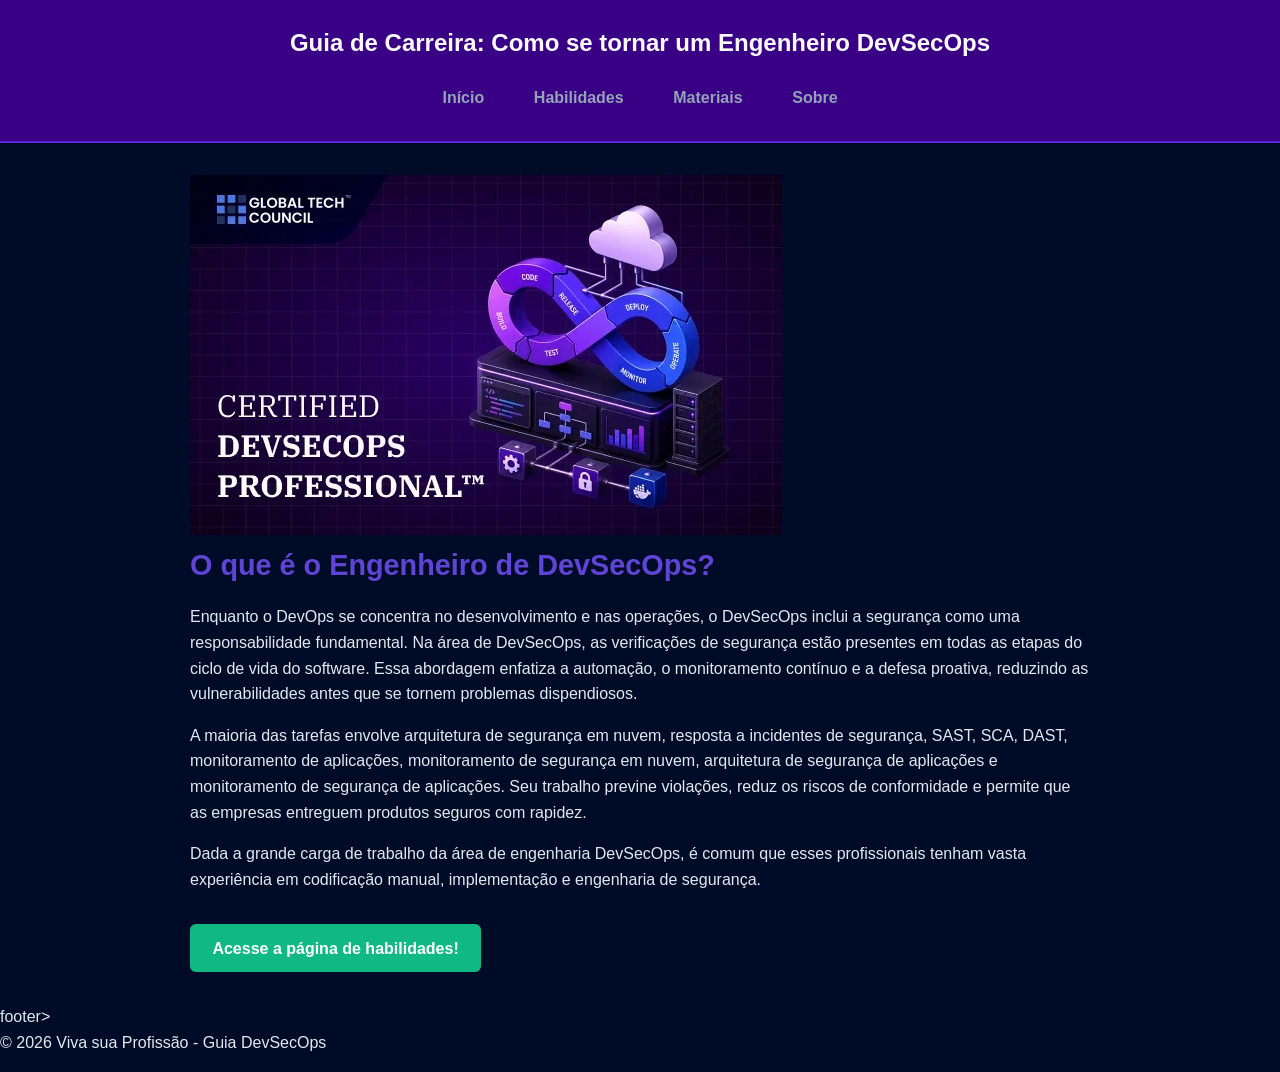
<file: index.html>
<!DOCTYPE html>
<html lang="pt-br">
<head>
    <meta charset="UTF-8">
    <meta name="viewport" content="width=device-width, initial-scale=1.0">
    <meta name="description" content="Descubra as habilidades necessárias para se tornar um Engenheiro de DevSecOps atráves de certificações, laboratórios, projetos e cursos.">
    <title>Como se tornar um Engenheiro DevSecOps | Viva sua Profissão </title>
    <link rel="stylesheet" href="../css/style.css">
</head>
<body>
    <header id="header-principle">
        <h1>Guia de Carreira: Como se tornar um Engenheiro DevSecOps</h1>
        <nav>
            <a href="index.html">Início</a>
            <a href="pages/habilidades.html">Habilidades</a>
            <a href="pages/materiais.html">Materiais</a>
            <a href="pages/sobre.html">Sobre</a>
        </nav>
    </header>
    <main>
        <section class="banner-img">
            <img src="img/certified-devsecops-professional-hero.webp" alt="Banner do simbolo de certificação da profissão DevSecOps" loading="lazy">
        </section>
        <h2>O que é o Engenheiro de DevSecOps?</h2>
        <section id="section-home">
            
            <section class="inicio">
                <p>Enquanto o DevOps se concentra no desenvolvimento e nas operações, o DevSecOps inclui a segurança como uma responsabilidade fundamental. Na área de DevSecOps, as verificações de segurança estão presentes em todas as etapas do ciclo de vida do software. Essa abordagem enfatiza a automação, o monitoramento contínuo e a defesa proativa, reduzindo as vulnerabilidades antes que se tornem problemas dispendiosos.</p>
                <p>A maioria das tarefas envolve arquitetura de segurança em nuvem, resposta a incidentes de segurança, SAST, SCA, DAST, monitoramento de aplicações, monitoramento de segurança em nuvem, arquitetura de segurança de aplicações e monitoramento de segurança de aplicações. Seu trabalho previne violações, reduz os riscos de conformidade e permite que as empresas entreguem produtos seguros com rapidez. </p>
                <p>Dada a grande carga de trabalho da área de engenharia DevSecOps, é comum que esses profissionais tenham vasta experiência em codificação manual, implementação e engenharia de segurança.</p>
            </section>
            <section class="habilidades">
                <a href="pages/habilidades.html" class="btn">Acesse a página de habilidades!</a>
            </section>
        </section>
    </main>

    footer>
        <p>&copy; 2026 Viva sua Profissão - Guia DevSecOps</p>
    </footer>
</body>
</html>
</file>
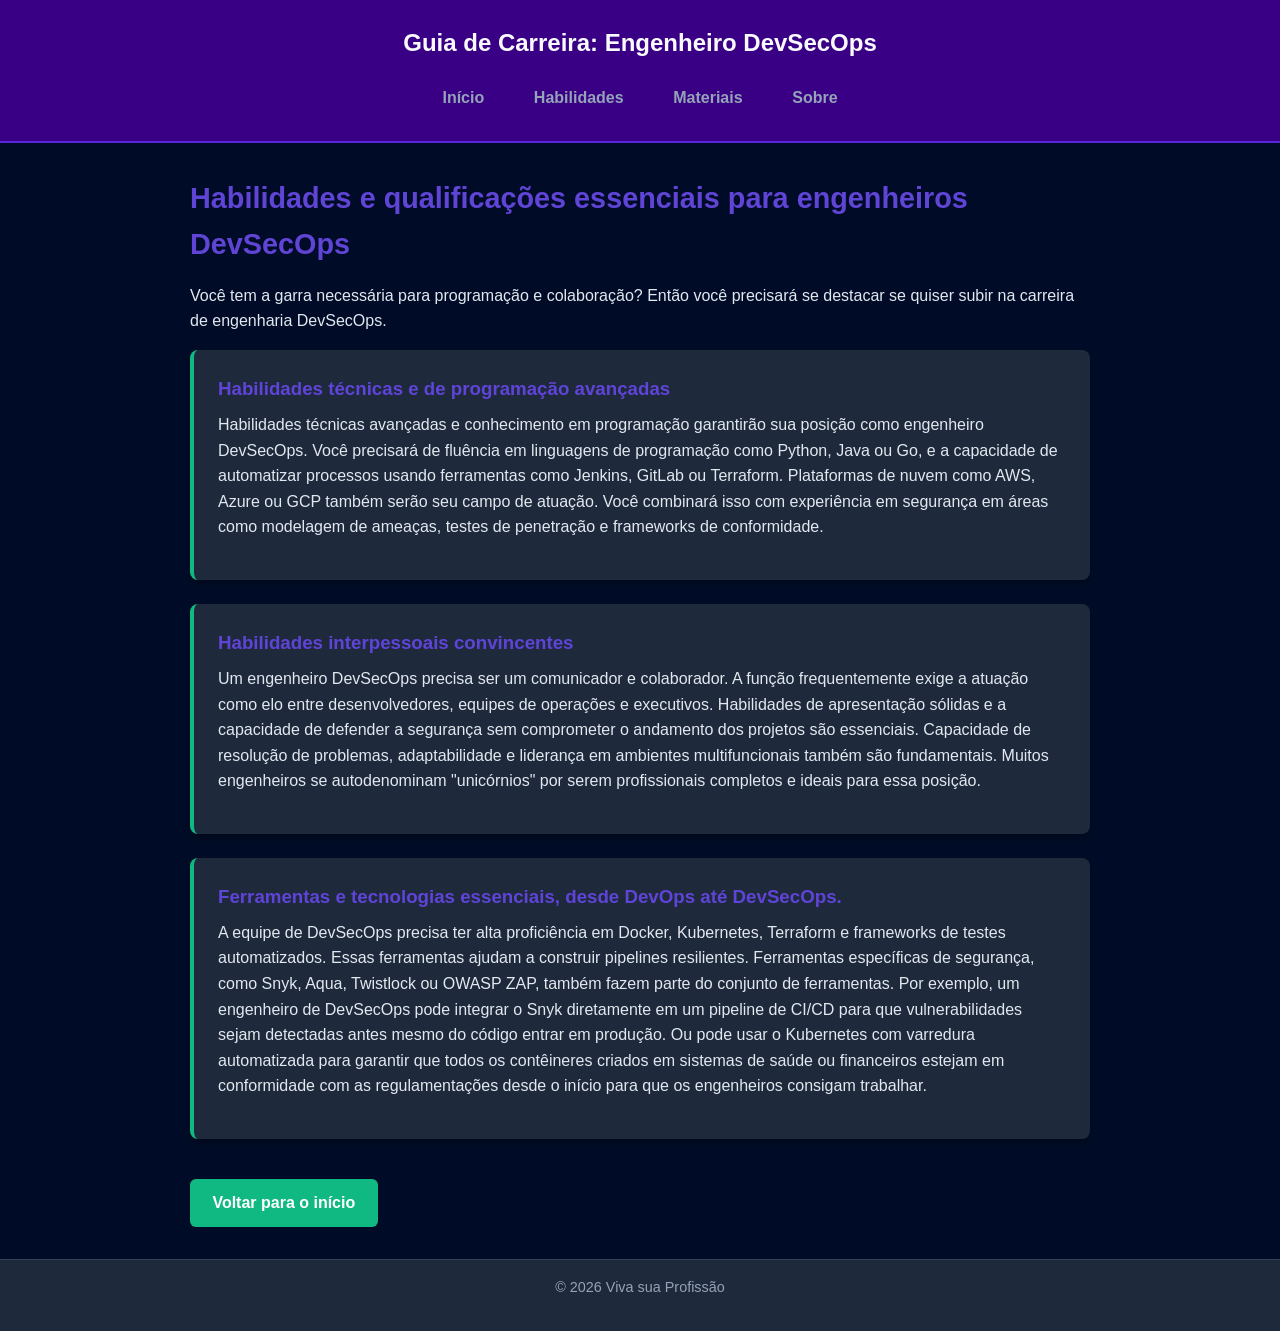
<file: pages/habilidades.html>
<!DOCTYPE html>
<html lang="pt-br">
<head>
    <meta charset="UTF-8">
    <meta name="viewport" content="width=device-width, initial-scale=1.0">
    <meta name="description" content="Descubra as habilidades necessárias para se tornar um Engenheiro de DevSecOps atráves de certificações, laboratórios, livros e cursos.">
    <title>Habilidades | Viva sua Profissão </title>
    <link rel="stylesheet" href="../css/style.css">
</head>
<body>
    <header id="header-principle">
        <h1>Guia de Carreira: Engenheiro DevSecOps</h1>
        <nav>
            <a href="../index.html">Início</a>
            <a href="/pages/habilidades.html">Habilidades</a>
            <a href="/pages/materiais.html">Materiais</a>
            <a href="/pages/sobre.html">Sobre</a>
        </nav>
    </header>

    <main>
        <h2>Habilidades e qualificações essenciais para engenheiros DevSecOps</h2>
        <p>Você tem a garra necessária para programação e colaboração? Então você precisará se destacar se quiser subir na carreira de engenharia DevSecOps. </p>
        
        <section class="card-ability">
            <h3>Habilidades técnicas e de programação avançadas</h3>
            <p>Habilidades técnicas avançadas e conhecimento em programação garantirão sua posição como engenheiro DevSecOps. Você precisará de fluência em linguagens de programação como Python, Java ou Go, e a capacidade de automatizar processos usando ferramentas como Jenkins, GitLab ou Terraform. Plataformas de nuvem como AWS, Azure ou GCP também serão seu campo de atuação. Você combinará isso com experiência em segurança em áreas como modelagem de ameaças, testes de penetração e frameworks de conformidade.</p>
        </section>

        <section class="card-ability">
            <h3>Habilidades interpessoais convincentes</h3>
            <p>Um engenheiro DevSecOps precisa ser um comunicador e colaborador. A função frequentemente exige a atuação como elo entre desenvolvedores, equipes de operações e executivos. Habilidades de apresentação sólidas e a capacidade de defender a segurança sem comprometer o andamento dos projetos são essenciais. Capacidade de resolução de problemas, adaptabilidade e liderança em ambientes multifuncionais também são fundamentais. Muitos engenheiros se autodenominam "unicórnios" por serem profissionais completos e ideais para essa posição.</p>
        </section>
        
        <section class="card-ability">
            <h3>Ferramentas e tecnologias essenciais, desde DevOps até DevSecOps.</h3>
            <p>A equipe de DevSecOps precisa ter alta proficiência em Docker, Kubernetes, Terraform e frameworks de testes automatizados. Essas ferramentas ajudam a construir pipelines resilientes. Ferramentas específicas de segurança, como Snyk, Aqua, Twistlock ou OWASP ZAP, também fazem parte do conjunto de ferramentas. Por exemplo, um engenheiro de DevSecOps pode integrar o Snyk diretamente em um pipeline de CI/CD para que vulnerabilidades sejam detectadas antes mesmo do código entrar em produção. Ou pode usar o Kubernetes com varredura automatizada para garantir que todos os contêineres criados em sistemas de saúde ou financeiros estejam em conformidade com as regulamentações desde o início para que os engenheiros consigam trabalhar.</p>
        </section>
            
        <a href="../index.html" class="btn">Voltar para o início</a> 
    </main>

    <footer>
            <p>&copy; 2026 Viva sua Profissão</p>
    </footer> 
</body>
</html>
</file>
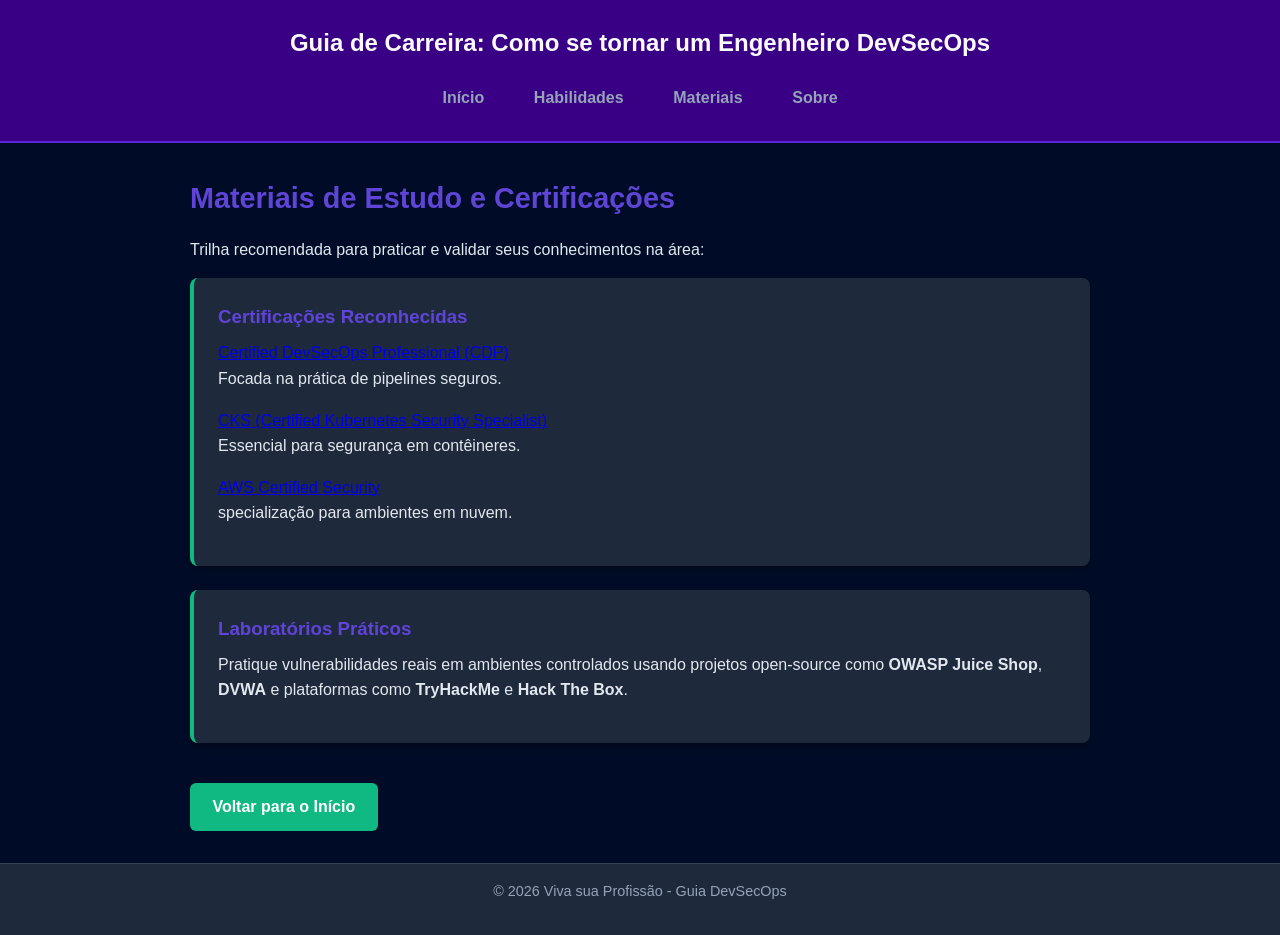
<file: pages/materiais.html>
<!DOCTYPE html>
<html lang="pt-br">
<head>
    <meta charset="UTF-8">
    <meta name="viewport" content="width=device-width, initial-scale=1.0">
    <meta name="description" content="Certificações, laboratórios, projetos e cursos para Engenheiro de DevSecOps.">
    <title>Materiais e Certificações | Viva sua Profissão</title>
    <link rel="stylesheet" href="../css/style.css">
</head>
<body>
    <header id="header-principle">
        <h1>Guia de Carreira: Como se tornar um Engenheiro DevSecOps</h1>
        <nav>
            <a href="../index.html">Início</a>
            <a href="/pages/habilidades.html">Habilidades</a>
            <a href="/pages/materiais.html">Materiais</a>
            <a href="/pages/sobre.html">Sobre</a>
        </nav>
    </header>

    <main>
        <h2>Materiais de Estudo e Certificações</h2>
        <p>Trilha recomendada para praticar e validar seus conhecimentos na área:</p>

        <article class="card-ability">
            <h3>Certificações Reconhecidas</h3>
            <p><a href="httpCKS (Certified Kubernetes Security Specialist)s://www.isaca.org/credentialing/cism?utm_source=google&utm_medium=cpc&utm_campaign=cism-evergreen&utm_term=cert_glo_acq_branded_ext&gad_source=1&gad_campaignid=23412716087&gbraid=0AAAAAD_A9K-dXdMG8-q3Lb4jbFHsxRKni&gclid=CjwKCAiAq5rYBhB-EiwAhj1RdubnGoExBVSySnyM7Cjoh7n1Gd_8j3sYI-G99NHM0vyKRdtjJTlgIBoCu7kQAvD_BwE" rel="noopener noreferrer">Certified DevSecOps Professional (CDP)</a><br> Focada na prática de pipelines seguros.<br></p>
            <p><a href="https://training.linuxfoundation.org/certification/certified-kubernetes-security-specialist/" rel="noopener noreferrer">CKS (Certified Kubernetes Security Specialist)</a><br>Essencial para segurança em contêineres.<br></p>
            <p><a href="https://www.coursera.org/professional-certificates/aws-security-engineer-advanced?utm_medium=sem&utm_source=gg&utm_campaign=b2c_latam_x_multi_ftcof_career-academy_cx_dr_bau_gg_pmax_gc_br_en_m_hyb_26-04_x&campaignid=23794238380&adgroupid=&device=c&keyword=&matchtype=&network=x&devicemodel=&creativeid=&assetgroupid=6705447784&targetid=&extensionid=&placement=&gad_source=1&gad_campaignid=23789677835&gbraid=0AAAAADdKX6ZyHiXs7afwc3SbgE8VZEvuO&gclid=CjwKCAiAq5rYBhB-EiwAhj1RdszBbtPWb1wbt-Ft4OnvGq03o_LRIJ11XqkRF9Hy-jTm8EIX3qLyhhoC6kIQAvD_BwE" rel="noopener noreferrer">AWS Certified Security</a><br>specialização para ambientes em nuvem.<br></p>
        </article>

        <article class="card-ability">
            <h3>Laboratórios Práticos</h3>
            <p>Pratique vulnerabilidades reais em ambientes controlados usando projetos open-source como <strong>OWASP Juice Shop</strong>, <strong>DVWA</strong> e plataformas como <strong>TryHackMe</strong> e <strong>Hack The Box</strong>.</p>
        </article>

        <a href="../index.html" class="btn">Voltar para o Início</a>
    </main>

    <footer>
        <p>&copy; 2026 Viva sua Profissão - Guia DevSecOps</p>
    </footer>
</body>
</html>
</file>
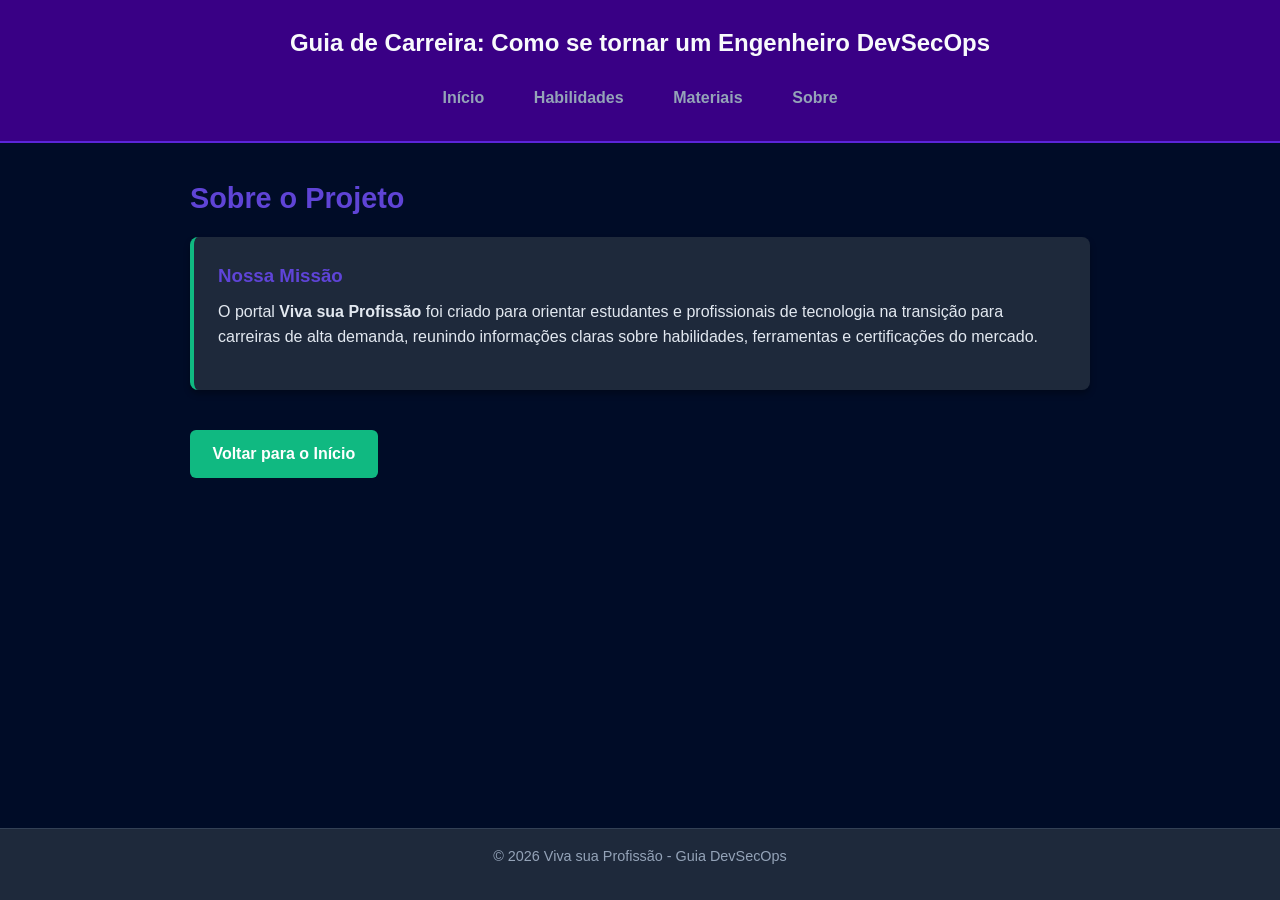
<file: pages/sobre.html>
<!DOCTYPE html>
<html lang="pt-br">
<head>
    <meta charset="UTF-8">
    <meta name="viewport" content="width=device-width, initial-scale=1.0">
    <meta name="description" content="Sobre o projeto Viva sua Profissão e o guia de carreira DevSecOps.">
    <title>Sobre | Viva sua Profissão</title>
    <link rel="stylesheet" href="../css/style.css">
</head>
<body>
    <header id="header-principle">
        <h1>Guia de Carreira: Como se tornar um Engenheiro DevSecOps</h1>
        <nav>
            <a href="../index.html">Início</a>
            <a href="/pages/habilidades.html">Habilidades</a>
            <a href="/pages/materiais.html">Materiais</a>
            <a href="/pages/sobre.html">Sobre</a>
        </nav>
    </header>

    <main>
        <h2>Sobre o Projeto</h2>
        <section class="card-ability">
            <h3>Nossa Missão</h3>
            <p>O portal <strong>Viva sua Profissão</strong> foi criado para orientar estudantes e profissionais de tecnologia na transição para carreiras de alta demanda, reunindo informações claras sobre habilidades, ferramentas e certificações do mercado.</p>
        </section>

        <a href="../index.html" class="btn">Voltar para o Início</a>
    </main>

    <footer>
        <p>&copy; 2026 Viva sua Profissão - Guia DevSecOps</p>
    </footer>
</body>
</html>
</file>
<file: css/style.css>
* {
    margin: 0;
    padding: 0;
    box-sizing: border-box;
    font-family: 'Segoe UI', Tahoma, Geneva, Verdana, sans-serif;
}

body {
    background-color: #000c27; 
    color: #e2e8f0;
    line-height: 1.6;
    display: flex;
    flex-direction: column;
    min-height: 100vh;
}

#header-principle {
    background-color: #390085;
    padding: 1.5rem 2rem;
    border-bottom: 2px solid #5b25d8; 
    text-align: center;
}

#banner-img {
    display: block;
    margin: 0 auto 2rem auto;
    width: 100%;            
    max-width: 750px;        
    height: auto;           
    border-radius: 10px; 
}

#header-principle h1 {
    font-size: 1.5rem;
    color: #f8fafc;
    margin-bottom: 1rem;
}

nav {
    display: flex;
    justify-content: center;
    gap: 1.5rem;
    flex-wrap: wrap;
}

nav a {
    color: #94a3b8;
    text-decoration: none;
    font-weight: bold;
    padding: 0.4rem 0.8rem;
    border-radius: 5px;
    transition: 0.3s;
}

nav a:hover {
    color: #5324d3;
    background-color: #0f172a;
}

/* Conteúdo Principal */
main {
    max-width: 900px;
    width: 90%;
    margin: 2rem auto;
    flex: 1; /* Empurra o footer para o final da tela */
}

h2 {
    color: #5f44d6;
    margin-bottom: 1rem;
    font-size: 1.8rem;
}

h3 {
    color: #5f44d8;
    margin-bottom: 0.5rem;
}

p {
    margin-bottom: 1rem;
}

.card-ability {
    background-color: #1e293b;
    padding: 1.5rem;
    border-radius: 8px;
    border-left: 4px solid #10b981;
    margin-bottom: 1.5rem;
    box-shadow: 0 4px 6px rgba(0, 0, 0, 0.3);
}

.btn {
    display: inline-block;
    background-color: #10b981;
    color: #ffffff;
    padding: 0.7rem 1.4rem;
    text-decoration: none;
    font-weight: bold;
    border-radius: 6px;
    margin-top: 1rem;
    transition: 0.3s;
}

.btn:hover {
    background-color: #6436a0;
    color: #ffffff;
}

footer {
    background-color: #1e293b;
    text-align: center;
    padding: 1rem;
    color: #94a3b8;
    font-size: 0.9rem;
    border-top: 1px solid #334155;
}
</file>
